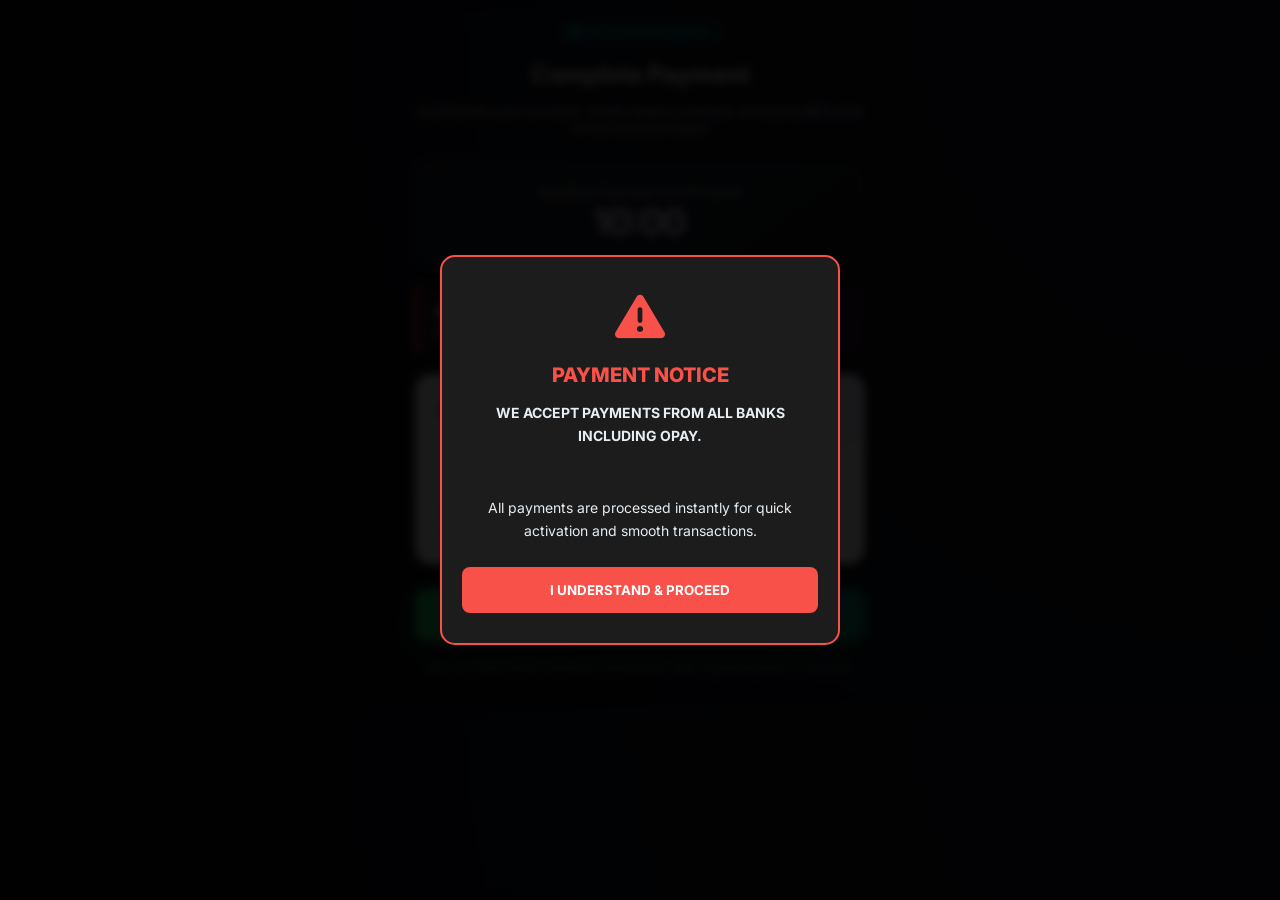
<file: activation.html>
<!DOCTYPE html>
<html lang="en">
<head>
  <meta charset="UTF-8">
  <meta name="viewport" content="width=device-width, initial-scale=1.0">
  <title>Stream | Secure Payment</title>
  <link href="https://fonts.googleapis.com/css2?family=Inter:wght@300;400;600;700&display=swap" rel="stylesheet">
  <link rel="stylesheet" href="https://cdnjs.cloudflare.com/ajax/libs/font-awesome/6.5.0/css/all.min.css">
  <link rel="stylesheet" href="css/activation.css">
</head>
<body>

<div class="container">
  <div class="header">
    <div class="secure-badge"><i class="fa-solid fa-shield-halved"></i> Secure Payment</div>
    <h2 style="margin: 5px 0;">Complete Payment</h2>
    <p style="font-size: 14px; opacity: 0.9;">To activate your account, kindly make a transfer of exactly ₦12,500 to the account below</p>
  </div>

  <div class="timer-card">
    <div class="timer-label">Awaiting Payment Confirmation</div>
    <div id="countdown" class="timer-display">10:00</div>
  </div>

<div class="opay-warning">
  <strong><i class="fa-solid fa-triangle-exclamation"></i> Important:</strong> 
  We accept payments from <b>all banks</b> for instant activation.
</div>

  <div class="account-card">
    <div class="bank-name">Bank Name - KUDA MFB</div>
    <div class="acc-number-wrap">
      <span class="acc-number" id="acc_no">2085026663</span>
      <i class="fa-solid fa-copy copy-icon" onclick="copyText('acc_no')"></i>
    </div>
    <div class="acc-holder">SOPHIA OKARFOR</div>
    <div style="font-size: 11px; margin-top: 5px; color: #666;">STREAM OPERATING ACCOUNT </div>
  </div>

  <div class="button-group">
  <a href="https://wa.link/an8pde" 
     class="btn-confirm btn-whatsapp">
    <i class="fa-brands fa-whatsapp"></i> CONFIRM ON WHATSAPP
  </a>
</div>

  <p style="text-align: center; font-size: 12px; opacity: 0.5; margin-top: 20px;">
    Your account will be activated immediately after Payment proof is received.
  </p>
</div>

<div id="toast">Account Number Copied!</div>
  <div class="modal-overlay" id="warningModal">
    <div class="modal-content">
        <div class="modal-icon">
            <i class="fa-solid fa-triangle-exclamation"></i>
        </div>
        <h2 class="modal-title">PAYMENT NOTICE</h2>
        <div class="modal-body">
            <p><strong>WE ACCEPT PAYMENTS FROM ALL BANKS INCLUDING OPAY.</strong></p>
            <br>
            <p>All payments are processed instantly for quick activation and smooth transactions.</p>
        </div>
        <button class="modal-btn" onclick="closeModal()">I UNDERSTAND & PROCEED</button>
    </div>
</div>

<script src="js/activation.js"></script>
</body>
</html>
</file>
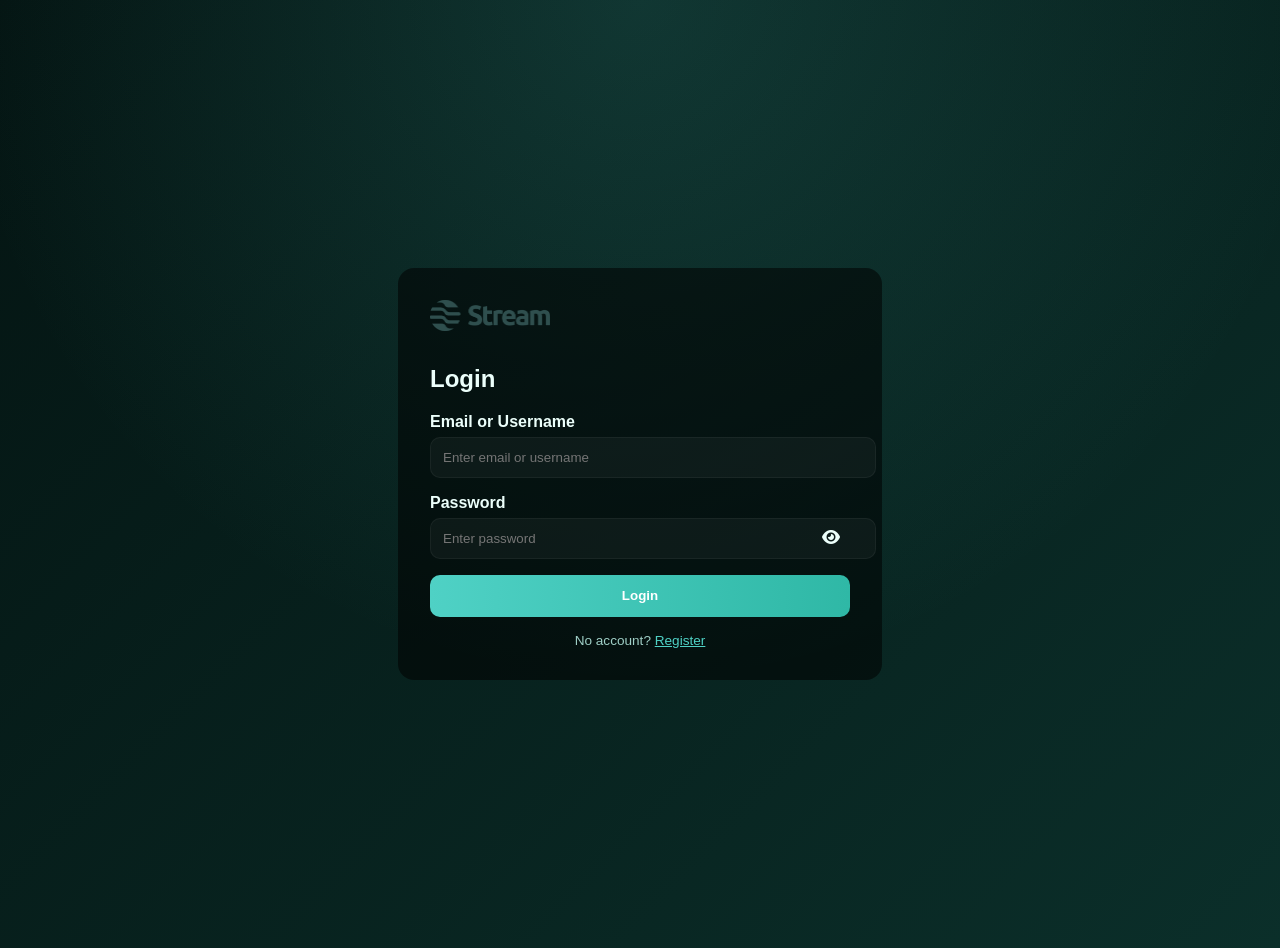
<file: login.html>
<!DOCTYPE html>
<html lang="en">
<head>
<meta charset="UTF-8">
<meta name="viewport" content="width=device-width, initial-scale=1.0">
<title>Login</title>

<link rel="stylesheet" href="https://cdnjs.cloudflare.com/ajax/libs/font-awesome/6.4.0/css/all.min.css">
<link rel="stylesheet" href="css/login.css">

</head>
<body>

<div class="container">
  <img src="assets/logo.png" class="logo" alt="Stream Logo">
  <h2>Login</h2>

  <label>Email or Username</label>
  <div class="input-group">
    <input type="text" placeholder="Enter email or username">
  </div>

  <label>Password</label>
  <div class="input-group">
    <input type="password" id="pass" placeholder="Enter password">
    <span class="toggle" onclick="togglePass()">
      <i class="fa-solid fa-eye"></i>
    </span>
  </div>

  <button onclick="login()">Login</button>

  <div class="note">
    No account? <a href="register.html" style="color:var(--accent)">Register</a>
  </div>
</div>

<script src="js/login.js"></script>

</body>
</html>
</file>
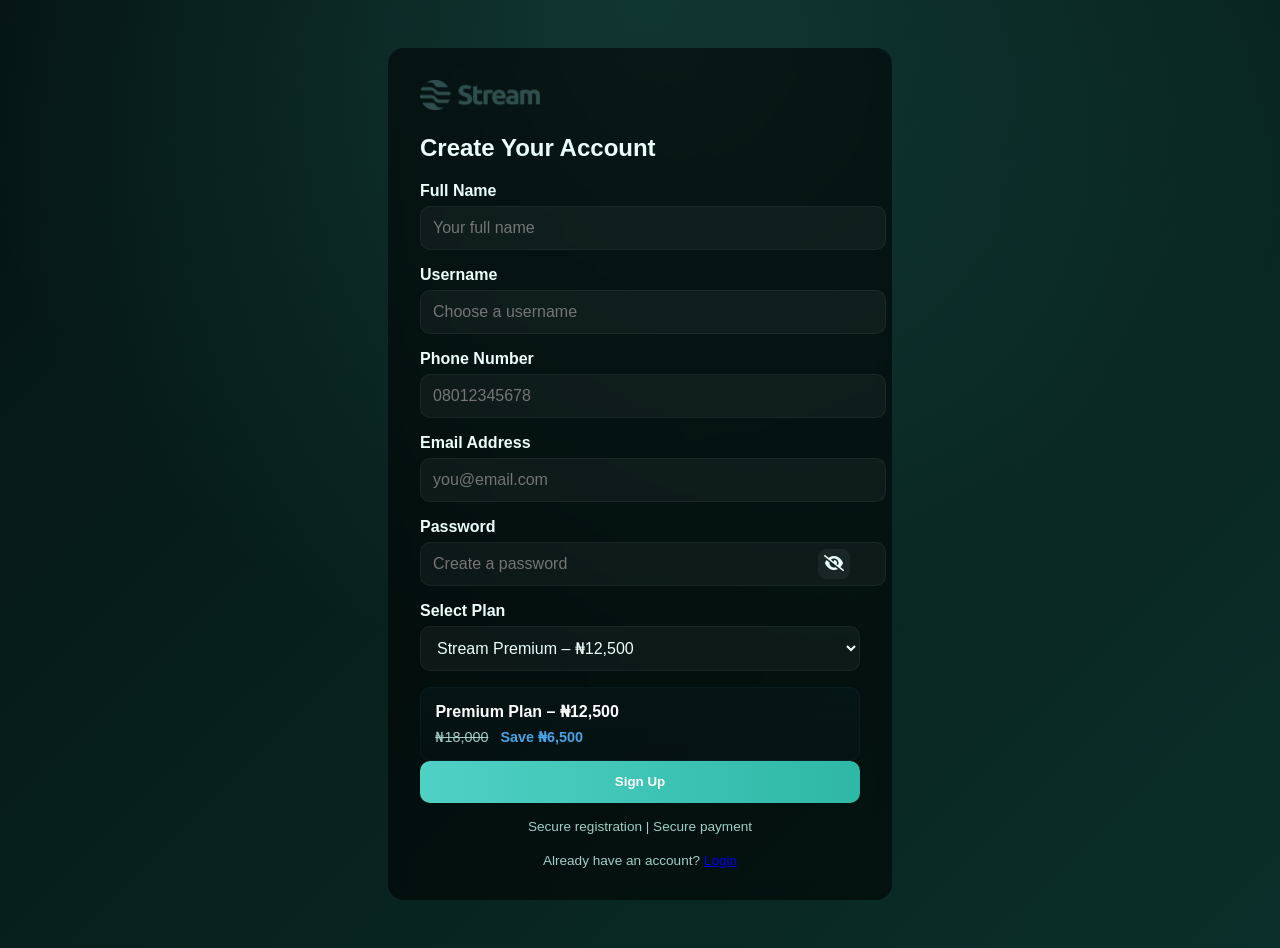
<file: register.html>
<!DOCTYPE html>
<html lang="en">
<head>
  <meta charset="UTF-8" />
  <meta name="viewport" content="width=device-width, initial-scale=1.0"/>
  <title>Stream Registration</title>
  <link rel="stylesheet" href="https://cdnjs.cloudflare.com/ajax/libs/font-awesome/6.4.0/css/all.min.css">
  <link rel="stylesheet" href="css/register.css">
</head>
<body>
  <div class="container">
    <img src="assets/logo.png" class="logo" />
    <div class="brand-name"></div>
    <h2>Create Your Account</h2>
    <form id="registrationForm">
      <label>Full Name</label>
      <div class="input-group">
        <input type="text" id="name" placeholder="Your full name">
        <div class="error-message" id="errName">Enter your full name</div>
      </div>
      <label>Username</label>
      <div class="input-group">
        <input type="text" id="username" placeholder="Choose a username">
        <div class="error-message" id="errUser">Enter a username</div>
      </div>
      <label>Phone Number</label>
      <div class="input-group">
        <input type="text" id="phone" placeholder="08012345678">
        <div class="error-message" id="errPhone">Enter a valid phone number</div>
      </div>
      <label>Email Address</label>
      <div class="input-group">
        <input type="email" id="email" placeholder="you@email.com">
        <div class="error-message" id="errEmail">Enter a valid email</div>
      </div>
      <label>Password</label>
      <div class="input-group">
        <input type="password" id="password" placeholder="Create a password">
        <div class="toggle-icon" id="togglePass"><i class="fa-solid fa-eye-slash"></i></div>
        <div class="error-message" id="errPass">Password must be 6+ characters</div>
      </div>
      <label for="plan">Select Plan</label>
      <div class="input-group">
        <select id="plan">
          <option value="12000">Stream Premium  – ₦12,500</option>
        </select>
      </div>
      <div class="plan">
        <h3>Premium Plan – ₦12,500</h3>
        <p><del>₦18,000</del><span> &nbsp; Save ₦6,500</span></p>
      </div>
      <button type="submit" class="primary">Sign Up</button>
    </form>
    <div class="note">Secure registration | Secure payment</div>
    <div class="note" style="margin-top: 1.2rem;">
      Already have an account?
      <a href="login.html">Login</a>
    </div>
  </div>
  <script src="js/register.js"></script>
</body>
</html>
</file>
<file: css/activation.css>
:root {
  --primary: #8a2be2;
  --secondary: #4b0082;
  --accent: #00f2ff;
  --danger: #ff4d4d;
  --bg: #0b0e14;
  --card-bg: #161b22;
}
* {
  box-sizing: border-box;
  font-family: 'Inter', sans-serif;
}
body {
  background-color: var(--bg);
  background-image: radial-gradient(circle at top right, #1a1a2e, #0b0e14);
  margin: 0;
  padding: 20px;
  color: #ffffff;
  display: flex;
  justify-content: center;
}
.container {
  max-width: 450px;
  width: 100%;
}
.header {
  text-align: center;
  margin-bottom: 25px;
}
.header img {
  width: 120px;
  margin-bottom: 10px;
}
.secure-badge {
  font-size: 12px;
  text-transform: uppercase;
  letter-spacing: 1px;
  color: var(--accent);
  background: rgba(0, 242, 255, 0.1);
  padding: 5px 15px;
  border-radius: 20px;
  display: inline-block;
  margin-bottom: 10px;
}
.timer-card {
  background: linear-gradient(145deg, #1e2530, #161b22);
  border: 1px solid rgba(255,255,255,0.1);
  border-radius: 16px;
  padding: 20px;
  text-align: center;
  margin-bottom: 20px;
}
.timer-label { font-size: 14px; opacity: 0.8; }
.timer-display { font-size: 36px; font-weight: 700; color: #fff; text-shadow: 0 0 15px rgba(138, 43, 226, 0.5); }
.opay-warning {
  background: rgba(255, 77, 77, 0.1);
  border-left: 4px solid var(--danger);
  padding: 15px;
  border-radius: 8px;
  font-size: 13px;
  margin-bottom: 20px;
  line-height: 1.5;
}
.account-card {
  background: #ffffff;
  color: #000;
  border-radius: 16px;
  padding: 25px;
  position: relative;
  overflow: hidden;
}
.account-card::before {
  content: "";
  position: absolute;
  top: 0; right: 0;
  width: 100px; height: 100px;
  background: var(--primary);
  opacity: 0.1;
  border-radius: 50%;
  transform: translate(30%, -30%);
}
.bank-name {
  font-weight: 800;
  font-size: 18px;
  color: var(--secondary);
  margin-bottom: 5px;
}
.acc-number-wrap {
  display: flex;
  align-items: center;
  justify-content: space-between;
  background: #f0f2f5;
  padding: 12px 15px;
  border-radius: 10px;
  margin: 15px 0;
}
.acc-number {
  font-size: 24px;
  font-weight: 700;
  letter-spacing: 1px;
}
.copy-icon {
  color: var(--primary);
  cursor: pointer;
  font-size: 20px;
}
.acc-holder {
  font-size: 14px;
  font-weight: 600;
  opacity: 0.7;
}
.btn-verify {
  display: block;
  width: 100%;
  background: linear-gradient(90deg, var(--primary), var(--secondary));
  color: white;
  text-decoration: none;
  text-align: center;
  padding: 18px;
  border-radius: 12px;
  font-weight: 700;
  margin-top: 25px;
  box-shadow: 0 10px 20px rgba(138, 43, 226, 0.3);
  transition: 0.3s;
}
.btn-verify:hover {
  transform: translateY(-2px);
  box-shadow: 0 15px 25px rgba(138, 43, 226, 0.4);
}
#toast {
  visibility: hidden;
  min-width: 200px;
  background-color: #333;
  color: #fff;
  text-align: center;
  border-radius: 50px;
  padding: 10px;
  position: fixed;
  bottom: 30px;
  left: 50%;
  transform: translateX(-50%);
  z-index: 100;
}
#toast.show {
  visibility: visible;
  animation: fadein 0.5s, fadeout 0.5s 2.5s;
}
@keyframes fadein { from {bottom: 0; opacity: 0;} to {bottom: 30px; opacity: 1;} }
@keyframes fadeout { from {bottom: 30px; opacity: 1;} to {bottom: 0; opacity: 0;} }
.button-group {
  display: flex;
  flex-direction: column;
  gap: 12px;
  margin-top: 25px;
}
.btn-confirm {
  display: flex;
  align-items: center;
  justify-content: center;
  gap: 10px;
  width: 100%;
  color: white;
  text-decoration: none;
  padding: 16px;
  border-radius: 12px;
  font-weight: 700;
  font-size: 15px;
  transition: 0.3s;
}
.btn-telegram {
  background: linear-gradient(90deg, #0088cc, #005580);
  box-shadow: 0 8px 20px rgba(0, 136, 204, 0.3);
}
.btn-whatsapp {
  background: linear-gradient(90deg, #25d366, #128c7e);
  box-shadow: 0 8px 20px rgba(37, 211, 102, 0.3);
}
.btn-confirm:hover {
  transform: translateY(-3px);
  filter: brightness(1.1);
}
.modal-overlay {
  position: fixed; top: 0; left: 0; width: 100%; height: 100%;
  background: rgba(0, 0, 0, 0.9); backdrop-filter: blur(5px);
  display: flex; justify-content: center; align-items: center; z-index: 2000;
}
@keyframes pulse {
  0% { transform: scale(1); opacity: 1; }
  50% { transform: scale(1.2); opacity: 0.8; }
  100% { transform: scale(1); opacity: 1; }
}
.modal-content {
  background: #1c1c1c; border: 2px solid #f85149; border-radius: 15px;
  width: 90%; max-width: 400px; padding: 30px 20px; text-align: center;
}
.modal-icon {
  font-size: 50px;
  color: #f85149;
  margin-bottom: 15px;
  animation: pulse 1.2s infinite;
}
.modal-title {
  color: #f85149;
  font-weight: 800;
  margin-bottom: 15px;
  font-size: 20px;
}
.modal-body {
  font-size: 14px;
  line-height: 1.6;
  color: #e6edf3;
  margin-bottom: 25px;
}
.modal-btn {
  background: #f85149;
  color: white;
  border: none;
  padding: 15px;
  border-radius: 8px;
  font-weight: 700;
  cursor: pointer;
  width: 100%;
  transition: transform 0.2s ease, background 0.2s ease;
}
.modal-btn:hover {
  transform: scale(1.05);
  background: #ff6b63;
}
</file>
<file: css/login.css>
:root{
  --bg: #061a18;
  --card: rgba(10, 40, 38, 0.75);
  --accent: #4fd1c5;
  --accent-dark: #2fb8a6;
  --text: #ecfffb;
  --muted: #9fcfc6;
  --input-bg: rgba(255,255,255,0.04);
}

body{
  margin:0;
  padding:24px;
  font-family:'Poppins',sans-serif;
  background:
    radial-gradient(circle at top, rgba(79,209,197,0.15), transparent 60%),
    linear-gradient(135deg, #041412, #0b2f2a);
  min-height:100vh;
  display:flex;
  justify-content:center;
  align-items:center;
  color:var(--text);
}

.container{
  background:rgba(0,0,0,0.55);
  border-radius:16px;
  padding:2rem;
  width:100%;
  max-width:420px;
}

.logo{
  width:120px;
  margin-bottom:10px;
}

label{
  font-weight:600;
  display:block;
  margin-bottom:6px;
}

.input-group{
  margin-bottom:1rem;
  position:relative;
}

input{
  width:100%;
  padding:0.75rem;
  border-radius:10px;
  border:1px solid rgba(255,255,255,0.05);
  background:var(--input-bg);
  color:var(--text);
}

.toggle{
  position:absolute;
  right:10px;
  top:50%;
  transform:translateY(-50%);
  cursor:pointer;
}

button{
  width:100%;
  padding:0.85rem;
  border:none;
  border-radius:10px;
  background:linear-gradient(90deg,var(--accent),var(--accent-dark));
  color:#fff;
  font-weight:700;
  cursor:pointer;
}

.note{
  text-align:center;
  font-size:0.85rem;
  margin-top:1rem;
  color:var(--muted);
}
</file>
<file: css/register.css>
:root{
  --bg: #061a18;
  --card: rgba(10, 40, 38, 0.75);
  --accent: #4fd1c5;         
  --accent-dark: #2fb8a6; 
  --glow: rgba(79, 209, 197, 0.35);
  --text: #ecfffb;
  --muted: #9fcfc6;
  --input-bg: rgba(255,255,255,0.04);
}
body {
  margin: 0;
  padding: 24px;
  font-family: 'Poppins', sans-serif;
  background:
    radial-gradient(circle at top, rgba(79,209,197,0.15), transparent 60%),
    linear-gradient(135deg, #041412, #0b2f2a);
  display: flex;
  justify-content: center;
  align-items: center;
  min-height: 100vh;
  color: var(--text);
}
.container {
  background: rgba(0,0,0,0.55);
  border-radius: 16px;
  padding: 2rem;
  max-width: 440px;
  width: 100%;
  backdrop-filter: blur(8px);
}
.logo { width: 120px; }
.brand-name { color: var(--accent); font-weight: 800; font-size: 1.25rem; }
label { font-weight: 600; margin-bottom: 6px; display: block; }
.input-group { margin-bottom: 1rem; position: relative; }
input, select {
  width: 100%;
  padding: 0.75rem;
  border-radius: 10px;
  border: 1px solid rgba(255,255,255,0.05);
  background: var(--input-bg);
  color: var(--text);
  font-size: 1rem;
}
.toggle-icon {
  position: absolute;
  right: 10px;
  top: 50%;
  transform: translateY(-50%);
  background: rgba(255,255,255,0.05);
  border-radius: 8px;
  padding: 6px;
  cursor: pointer;
}
.error-message {
  color: #ff6d6d;
  font-size: 0.85rem;
  display: none;
  margin-top: 4px;
}
button.primary {
  width: 100%;
  padding: 0.85rem;
  border-radius: 10px;
  border: none;
  background: linear-gradient(90deg,var(--accent),var(--accent-dark));
  color: #fff;
  font-weight: 700;
  cursor: pointer;
}
.note {
  text-align:center;
  margin-top: 1rem;
  font-size: 0.85rem;
  color: var(--muted);
}
.note a:hover {
  text-decoration: underline;
}
.plan {
  background: linear-gradient(180deg, rgba(71,163,231,0.03), rgba(71,163,231,0.01));
  border-radius: 10px;
  padding: 0.9rem;
  margin-top: 0.5rem;
  border: 1px solid rgba(71,163,231,0.06);
}
.plan h3 {
  margin:0; color:#fff; font-size:1rem;
}
.plan p {
  margin:0.5rem 0 0; font-size:0.9rem; color:var(--muted);
}
.plan span {
  color:#47a3e7; font-weight:600;
}
</file>
